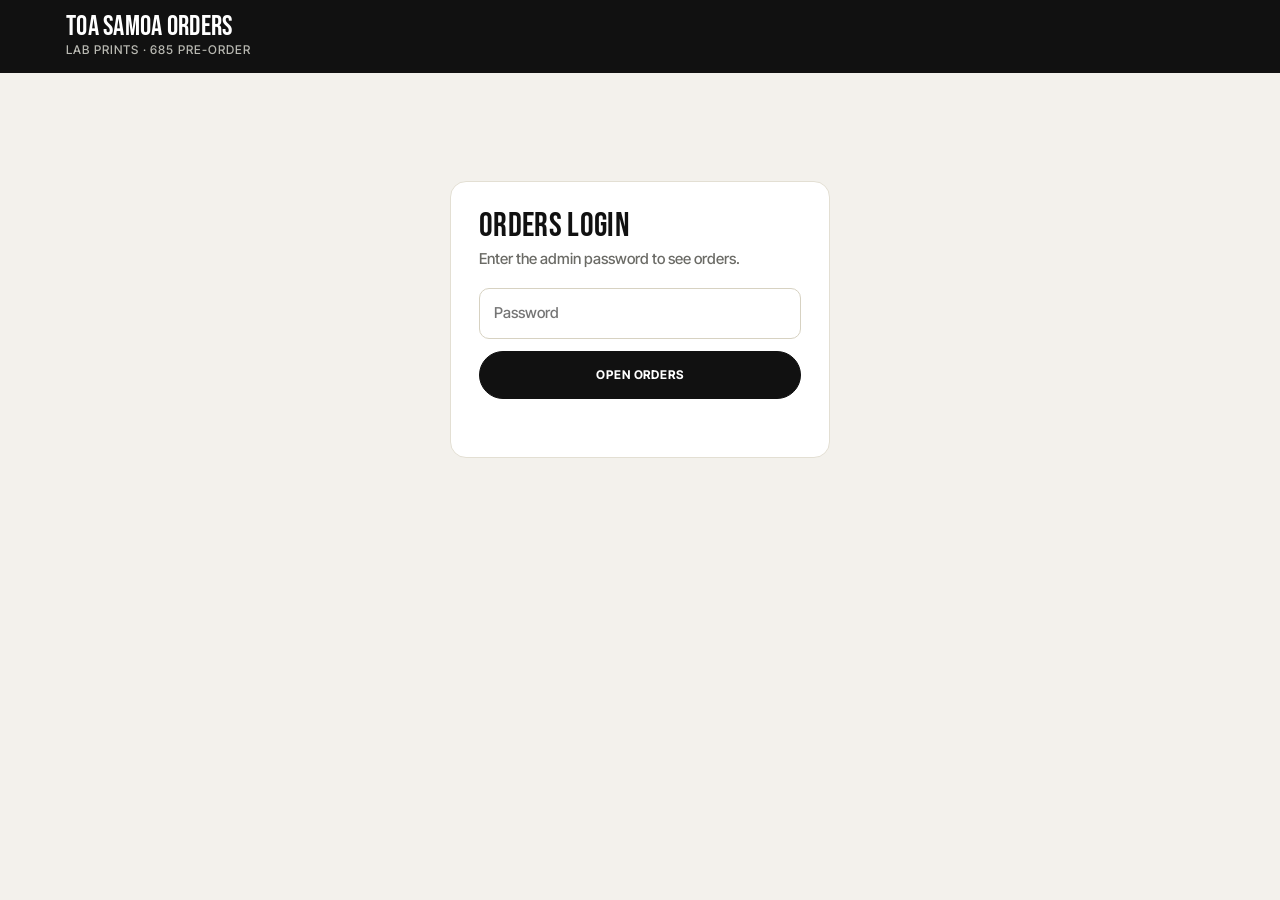
<file: toa-samoa/admin/index.html>
<!doctype html>
<html lang="en">
<head>
<meta charset="utf-8">
<meta name="viewport" content="width=device-width,initial-scale=1">
<meta name="robots" content="noindex,nofollow">
<title>Toa Samoa Orders</title>
<link rel="icon" href="../icon.png">
<link rel="preconnect" href="https://fonts.googleapis.com">
<link rel="preconnect" href="https://fonts.gstatic.com" crossorigin>
<link href="https://fonts.googleapis.com/css2?family=Bebas+Neue&family=Inter+Tight:wght@400;500;600;700&display=swap" rel="stylesheet">
<style>
:root{
  --bg:#FFFFFF; --bg-2:#F3F1EC; --bg-4:#ECE9E1;
  --ink:#111111; --ink-2:#2A2A28; --ink-3:#6B6B66; --ink-4:#9A9A93;
  --line:#E3DFD3; --line-2:#D7D2C2;
  --heat:#E2381A; --heat-text:#C42A0E;
  --ok:#1F7A45; --ok-bg:#E3F2E8; --warn-bg:#FDEBE6;
  --display:"Bebas Neue","Arial Narrow",sans-serif;
  --body:"Inter Tight","Helvetica Neue",Helvetica,Arial,sans-serif;
}
*,*::before,*::after{box-sizing:border-box}
body{margin:0;background:var(--bg-2);color:var(--ink);font-family:var(--body);font-weight:500;font-size:15px;line-height:1.5;-webkit-font-smoothing:antialiased}
h1,h2{font-family:var(--display);font-weight:400;letter-spacing:.01em;line-height:.95;margin:0;text-transform:uppercase}
button,input,select{font:inherit;color:inherit}
.wrap{max-width:1180px;margin:0 auto;padding:0 16px}
header{background:var(--ink);color:#fff}
header .wrap{display:flex;align-items:center;justify-content:space-between;gap:12px;padding-top:14px;padding-bottom:14px}
header h1{font-size:28px}
header .sub{font-size:12px;color:#B9B9B2;letter-spacing:.08em;text-transform:uppercase}
.btn{display:inline-flex;align-items:center;gap:8px;font-weight:700;font-size:12px;letter-spacing:.08em;text-transform:uppercase;border-radius:999px;padding:10px 16px;border:1.5px solid var(--ink);background:var(--ink);color:#fff;cursor:pointer;text-decoration:none;white-space:nowrap}
.btn.ghost{background:transparent;color:var(--ink)}
header .btn{border-color:#fff;background:transparent;color:#fff}
.btn:disabled{opacity:.5;cursor:default}

/* login */
.login{max-width:380px;margin:12vh auto;background:#fff;border:1px solid var(--line);border-radius:16px;padding:28px}
.login h2{font-size:34px;margin-bottom:6px}
.login p{color:var(--ink-3);margin:0 0 18px}
.login input{width:100%;padding:13px 14px;border:1.5px solid var(--line-2);border-radius:10px;margin-bottom:12px;background:#fff}
.login .btn{width:100%;justify-content:center;padding:14px}
.err{color:var(--heat-text);font-weight:600;font-size:14px;min-height:20px;margin-top:10px}

/* stats */
.stats{display:grid;grid-template-columns:repeat(auto-fit,minmax(150px,1fr));gap:10px;margin:18px 0}
.stat{background:#fff;border:1px solid var(--line);border-radius:12px;padding:14px 16px}
.stat b{display:block;font-family:var(--display);font-size:34px;font-weight:400;line-height:1}
.stat span{font-size:12px;color:var(--ink-3);letter-spacing:.06em;text-transform:uppercase;font-weight:600}

/* tabs + toolbar */
.tabs{display:flex;gap:6px;border-bottom:1.5px solid var(--line-2);margin-bottom:14px}
.tab{background:none;border:0;padding:10px 14px;font-weight:700;font-size:13px;letter-spacing:.06em;text-transform:uppercase;color:var(--ink-3);cursor:pointer;border-bottom:3px solid transparent;margin-bottom:-1.5px}
.tab[aria-selected=true]{color:var(--ink);border-bottom-color:var(--heat)}
.toolbar{display:flex;flex-wrap:wrap;gap:8px;align-items:center;margin-bottom:14px}
.toolbar input[type=search]{flex:1 1 220px;min-width:0;padding:10px 14px;border:1.5px solid var(--line-2);border-radius:999px;background:#fff}
.chips{display:flex;flex-wrap:wrap;gap:6px}
.chip{border:1.5px solid var(--line-2);background:#fff;border-radius:999px;padding:7px 12px;font-size:12px;font-weight:700;letter-spacing:.04em;cursor:pointer}
.chip[aria-pressed=true]{background:var(--ink);border-color:var(--ink);color:#fff}
.chip .n{opacity:.6;margin-left:4px}

/* orders */
.orders{display:grid;gap:10px;margin-bottom:40px}
.order{background:#fff;border:1px solid var(--line);border-radius:14px;padding:16px;display:grid;grid-template-columns:1.1fr 1.4fr auto;gap:18px;align-items:start}
.order.done{opacity:.62}
.badge.open{background:var(--ok-bg);color:var(--ok)}
.side .btn{justify-content:center}
.order .ref{font-family:var(--display);font-size:26px;line-height:1}
.order .date{font-size:12px;color:var(--ink-3)}
.order .who{margin-top:8px;font-weight:700}
.order a{color:var(--ink-2)}
.order .contact{font-size:14px;display:grid;gap:2px}
.order .del{margin-top:8px;font-size:13px}
.order .notes{margin-top:8px;font-size:13px;background:var(--bg-2);border-radius:8px;padding:8px 10px}
.items{list-style:none;margin:0;padding:0;display:grid;gap:6px}
.items li{display:flex;justify-content:space-between;gap:10px;font-size:14px;border-bottom:1px dashed var(--line);padding-bottom:6px}
.items .g{font-weight:700}
.items .meta{color:var(--ink-3)}
.total{margin-top:8px;font-weight:700;display:flex;justify-content:space-between}
.side{display:grid;gap:8px;justify-items:end;min-width:150px}
.side select{padding:9px 12px;border:1.5px solid var(--line-2);border-radius:10px;background:#fff;font-weight:700;width:100%}
.badge{display:inline-block;font-size:11px;font-weight:700;letter-spacing:.06em;text-transform:uppercase;border-radius:999px;padding:4px 9px;background:var(--bg-4);color:var(--ink-2)}
.badge.courier{background:var(--ink);color:#fff}
.badge.refund,.badge.test{background:var(--warn-bg);color:var(--heat-text)}
.badge.saved{background:var(--ok-bg);color:var(--ok)}
.empty{background:#fff;border:1px dashed var(--line-2);border-radius:14px;padding:30px;text-align:center;color:var(--ink-3)}

/* print list */
.plist{display:grid;gap:14px;margin-bottom:40px}
.pcard{background:#fff;border:1px solid var(--line);border-radius:14px;padding:16px;overflow-x:auto}
.pcard h2{font-size:24px;margin-bottom:10px}
table{border-collapse:collapse;width:100%;font-size:14px}
th,td{padding:8px 10px;text-align:center;border-bottom:1px solid var(--line)}
th:first-child,td:first-child{text-align:left;font-weight:700}
th{font-size:12px;letter-spacing:.06em;text-transform:uppercase;color:var(--ink-3)}
td.z{color:var(--ink-4)}
tr.sum td{font-weight:700;border-bottom:0}
.note{font-size:13px;color:var(--ink-3);margin:0 0 12px}

@media (max-width:760px){
  .order{grid-template-columns:1fr;gap:12px}
  .side{justify-items:stretch;grid-template-columns:1fr auto;align-items:center}
  header h1{font-size:22px}
}
[hidden]{display:none!important}
</style>
</head>
<body>

<header>
  <div class="wrap">
    <div><h1>Toa Samoa Orders</h1><div class="sub">LAB Prints · 685 pre-order</div></div>
    <div id="hdrBtns" hidden style="display:flex;gap:8px">
      <button class="btn" id="refresh">Refresh</button>
      <button class="btn" id="logout">Log out</button>
    </div>
  </div>
</header>

<form class="login" id="login">
  <h2>Orders login</h2>
  <p>Enter the admin password to see orders.</p>
  <input type="password" id="pw" placeholder="Password" autocomplete="current-password" required>
  <button class="btn" type="submit">Open orders</button>
  <div class="err" id="loginErr" role="alert"></div>
</form>

<main class="wrap" id="app" hidden>
  <div class="stats" id="stats"></div>

  <div class="tabs" role="tablist">
    <button class="tab" role="tab" aria-selected="true" data-tab="orders">Orders</button>
    <button class="tab" role="tab" aria-selected="false" data-tab="print">Print list</button>
    <button class="tab" role="tab" aria-selected="false" data-tab="abandoned">Not paid</button>
  </div>

  <section id="tab-orders">
    <div class="toolbar">
      <input type="search" id="q" placeholder="Search name, order no., phone, email…">
      <button class="btn ghost" id="csv">Download CSV</button>
    </div>
    <div class="toolbar">
      <div class="chips" id="statusChips"></div>
      <div class="chips" id="delChips"></div>
    </div>
    <div class="err" id="appErr" role="alert"></div>
    <div class="orders" id="orders"></div>
  </section>

  <section id="tab-print" hidden>
    <p class="note">Every tee to print, from paid orders. Refunded and test orders are left out.</p>
    <div class="plist" id="plist"></div>
  </section>

  <section id="tab-abandoned" hidden>
    <p class="note">People who filled in their details and pressed Pay, but never paid. <b>Email them</b> sends a LAB Prints email with their tees and a come-back discount (<b>$5 off under $70, 10% off $70+, 15% off $150+</b>), with a button that loads their order on the site. <b>Open</b> = Stripe link still works (24 hours), so you can send it to them. <b>Expired</b> = they need to order again on the site. Anyone who paid later with the same email or phone is marked <b>Bought later</b>.</p>
    <div class="toolbar"><div class="chips" id="abChips"></div><button class="btn ghost" id="abTest" style="margin-left:auto">Send test email to me</button></div>
    <div class="err" id="abErr" role="alert"></div>
    <div class="orders" id="abandoned"><div class="empty">Loading…</div></div>
  </section>
</main>

<script>
const STATUSES = [['new','New'],['printed','Printed'],['packed','Packed'],['sent','Sent (courier)'],['collected','Picked up']];
const SIZE_ORDER = ['2','4','6','8','10','12','14','XS','S','M','L','XL','2XL','3XL','4XL','5XL'];
const COLOUR_ORDER = ['Black','Royal Blue','Grey','Heather Grey','White'];
let KEY = '', ORDERS = [], fStatus = 'open', fDel = 'all', ABANDONED = null, fAb = 'chase';

const $ = id => document.getElementById(id);
const esc = s => String(s == null ? '' : s).replace(/[&<>"']/g, c => ({'&':'&amp;','<':'&lt;','>':'&gt;','"':'&quot;',"'":'&#39;'}[c]));
const money = n => '$' + Number(n || 0).toFixed(2);
const fmtDate = t => new Date(t * 1000).toLocaleString('en-NZ', { day:'numeric', month:'short', hour:'numeric', minute:'2-digit' });
const live = o => !o.refund && !o.test;   // counts toward print list and totals
const tees = o => o.items.reduce((n, i) => n + i.qty, 0);
const store = {
  get(){ try { return sessionStorage.getItem('lab-admin') || ''; } catch(e) { return ''; } },
  set(v){ try { v ? sessionStorage.setItem('lab-admin', v) : sessionStorage.removeItem('lab-admin'); } catch(e) {} },
};

async function api(method, body, qs) {
  const r = await fetch('/api/admin' + (qs || ''), { method, headers: { 'x-admin-key': KEY, 'Content-Type': 'application/json' },
    body: body ? JSON.stringify(body) : undefined });
  const j = await r.json().catch(() => ({}));
  if (!r.ok) { const e = new Error(j.error || 'Something went wrong.'); e.status = r.status; throw e; }
  return j;
}

async function load() {
  $('refresh').disabled = true; $('appErr').textContent = '';
  try {
    ORDERS = (await api('GET')).orders.sort((a, b) => b.created - a.created);
    render();
    if (ABANDONED) loadAbandoned();
  } catch (e) {
    if (e.status === 401) return logout('Wrong password.');
    $('appErr').textContent = e.message;
  } finally { $('refresh').disabled = false; }
}

function showApp(on) {
  $('login').hidden = on; $('app').hidden = !on; $('hdrBtns').hidden = !on;
}
function logout(msg) { ABANDONED = null; KEY = ''; store.set(''); showApp(false); $('loginErr').textContent = msg || ''; }

$('login').addEventListener('submit', async e => {
  e.preventDefault(); KEY = $('pw').value; $('loginErr').textContent = '';
  try { ORDERS = (await api('GET')).orders.sort((a, b) => b.created - a.created); store.set(KEY); showApp(true); render(); }
  catch (err) { KEY = ''; $('loginErr').textContent = err.message; }
});
$('logout').onclick = () => logout();
$('refresh').onclick = load;

// ---------- render ----------
function render() { renderStats(); renderChips(); renderOrders(); renderPrint(); }

function renderStats() {
  const ok = ORDERS.filter(live);
  const todo = ok.filter(o => o.status !== 'sent' && o.status !== 'collected');
  const cards = [
    [ok.length, 'Paid orders'],
    [ok.reduce((n, o) => n + tees(o), 0), 'Tees to print'],
    [money(ok.reduce((n, o) => n + o.total, 0)), 'Taken (NZD)'],
    [todo.length, 'Still to hand over'],
    [ok.filter(o => o.delivery === 'courier').length, 'Courier orders'],
  ];
  $('stats').innerHTML = cards.map(([b, s]) => `<div class="stat"><b>${esc(b)}</b><span>${esc(s)}</span></div>`).join('');
}

function renderChips() {
  const count = f => ORDERS.filter(f).length;
  const sOpts = [['open','To do', o => live(o) && o.status !== 'sent' && o.status !== 'collected'], ['all','All', () => true],
    ...STATUSES.map(([v, l]) => [v, l, o => o.status === v]), ['refund','Refunded/test', o => !live(o)]];
  $('statusChips').innerHTML = sOpts.map(([v, l, f]) =>
    `<button class="chip" data-s="${v}" aria-pressed="${fStatus === v}">${esc(l)}<span class="n">${count(f)}</span></button>`).join('');
  $('delChips').innerHTML = [['all','Any delivery'],['pickup','Pickup'],['courier','Courier']].map(([v, l]) =>
    `<button class="chip" data-d="${v}" aria-pressed="${fDel === v}">${l}</button>`).join('');
}
$('statusChips').onclick = e => { const b = e.target.closest('[data-s]'); if (b) { fStatus = b.dataset.s; renderChips(); renderOrders(); } };
$('delChips').onclick = e => { const b = e.target.closest('[data-d]'); if (b) { fDel = b.dataset.d; renderChips(); renderOrders(); } };
$('q').oninput = () => renderOrders();

function visible() {
  const q = $('q').value.trim().toLowerCase();
  return ORDERS.filter(o => {
    if (fStatus === 'open' && !(live(o) && o.status !== 'sent' && o.status !== 'collected')) return false;
    if (fStatus === 'refund' && live(o)) return false;
    if (!['open','all','refund'].includes(fStatus) && o.status !== fStatus) return false;
    if (fDel !== 'all' && o.delivery !== fDel) return false;
    if (q && ![o.ref, o.name, o.email, o.phone, o.address].join(' ').toLowerCase().includes(q)) return false;
    return true;
  });
}

function renderOrders() {
  const list = visible();
  if (!list.length) { $('orders').innerHTML = `<div class="empty">${ORDERS.length ? 'No orders match.' : 'No paid orders yet.'}</div>`; return; }
  $('orders').innerHTML = list.map(o => {
    const done = o.status === 'sent' || o.status === 'collected' || !live(o);
    const statusOpts = STATUSES.filter(([v]) => o.delivery === 'courier' ? v !== 'collected' : v !== 'sent')
      .map(([v, l]) => `<option value="${v}"${o.status === v ? ' selected' : ''}>${l}</option>`).join('');
    return `<article class="order${done ? ' done' : ''}">
      <div>
        <div class="ref">${esc(o.ref)}</div>
        <div class="date">${esc(fmtDate(o.created))}</div>
        <div class="who">${esc(o.name)}</div>
        <div class="contact">
          ${o.phone ? `<a href="tel:${esc(o.phone.replace(/\s/g, ''))}">${esc(o.phone)}</a>` : ''}
          ${o.email ? `<a href="mailto:${esc(o.email)}?subject=${encodeURIComponent('Your Toa Samoa order ' + o.ref)}">${esc(o.email)}</a>` : ''}
        </div>
        <div class="del">${o.delivery === 'courier' ? `<span class="badge courier">Courier</span> ${esc(o.address)}` : '<span class="badge">Pickup · Hastings</span>'}</div>
        ${o.notes ? `<div class="notes">${esc(o.notes)}</div>` : ''}
      </div>
      <div>
        <ul class="items">${o.items.map(i => `<li><span><span class="g">${i.qty} × ${esc(shortGarment(i.garment))}</span><br><span class="meta">${esc(i.colour)} · Size ${esc(i.size)}</span></span><span>${money(i.amount)}</span></li>`).join('')}</ul>
        <div class="total"><span>Total paid${o.shipping ? ` (incl. ${money(o.shipping)} courier)` : ''}</span><span>${money(o.total)}</span></div>
      </div>
      <div class="side">
        ${o.test ? '<span class="badge test">Test order</span>' : ''}
        ${o.refund ? `<span class="badge refund">${o.refund === 'full' ? 'Refunded' : 'Part refunded'}</span>` : ''}
        ${o.pi ? `<select data-pi="${esc(o.pi)}" aria-label="Status for ${esc(o.ref)}">${statusOpts}</select>` : ''}
        <span class="badge saved" data-saved="${esc(o.pi)}" hidden>Saved</span>
      </div>
    </article>`;
  }).join('');
}

$('orders').addEventListener('change', async e => {
  const sel = e.target.closest('select[data-pi]'); if (!sel) return;
  const o = ORDERS.find(x => x.pi === sel.dataset.pi), prev = o.status;
  sel.disabled = true;
  try {
    await api('POST', { pi: o.pi, status: sel.value });
    o.status = sel.value; renderStats(); renderChips();
    const tag = document.querySelector(`[data-saved="${o.pi}"]`);
    if (tag) { tag.hidden = false; setTimeout(() => { renderOrders(); }, 900); }
  } catch (err) { sel.value = prev; $('appErr').textContent = err.message; }
  finally { sel.disabled = false; }
});

const shortGarment = g => g.startsWith('Heavyweight') ? 'Heavyweight Box Fit' : g.startsWith('Standard') ? 'Standard Adult' : g.startsWith('Kids') ? 'Kids' : g;

function renderPrint() {
  const grid = {};   // garment -> colour -> size -> qty
  ORDERS.filter(live).forEach(o => o.items.forEach(i => {
    const g = shortGarment(i.garment);
    ((grid[g] = grid[g] || {})[i.colour] = grid[g][i.colour] || {})[i.size] = (grid[g][i.colour][i.size] || 0) + i.qty;
  }));
  const gs = Object.keys(grid);
  if (!gs.length) { $('plist').innerHTML = '<div class="empty">Nothing to print yet.</div>'; return; }
  const byOrder = (arr, ord) => arr.sort((a, b) => (ord.indexOf(a) + 1 || 99) - (ord.indexOf(b) + 1 || 99));
  $('plist').innerHTML = gs.map(g => {
    const colours = byOrder(Object.keys(grid[g]), COLOUR_ORDER);
    const sizes = byOrder([...new Set(colours.flatMap(c => Object.keys(grid[g][c])))], SIZE_ORDER);
    let total = 0;
    const rows = colours.map(c => {
      const sum = sizes.reduce((n, s) => n + (grid[g][c][s] || 0), 0); total += sum;
      return `<tr><td>${esc(c)}</td>${sizes.map(s => grid[g][c][s] ? `<td>${grid[g][c][s]}</td>` : '<td class="z">·</td>').join('')}<td><b>${sum}</b></td></tr>`;
    }).join('');
    const colSums = sizes.map(s => colours.reduce((n, c) => n + (grid[g][c][s] || 0), 0));
    return `<div class="pcard"><h2>${esc(g)} · ${total} tees</h2><table>
      <thead><tr><th>Colour</th>${sizes.map(s => `<th>${esc(s)}</th>`).join('')}<th>Total</th></tr></thead>
      <tbody>${rows}<tr class="sum"><td>All colours</td>${colSums.map(n => `<td>${n}</td>`).join('')}<td>${total}</td></tr></tbody></table></div>`;
  }).join('');
}

// ---------- tabs + csv ----------
document.querySelector('.tabs').onclick = e => {
  const t = e.target.closest('[data-tab]'); if (!t) return;
  document.querySelectorAll('.tab').forEach(b => b.setAttribute('aria-selected', b === t));
  ['orders', 'print', 'abandoned'].forEach(n => { $('tab-' + n).hidden = t.dataset.tab !== n; });
  if (t.dataset.tab === 'abandoned' && !ABANDONED) loadAbandoned();
};

// ---------- not paid (abandoned checkouts) ----------
const digits = p => String(p || '').replace(/\D/g, '').replace(/^64/, '0');
async function loadAbandoned() {
  $('abErr').textContent = '';
  try {
    ABANDONED = (await api('GET', null, '?view=abandoned')).abandoned.sort((a, b) => b.created - a.created);
    ABANDONED.forEach(a => {
      a.bought = ORDERS.some(o => live(o) && o.created >= a.created &&
        ((a.email && o.email.toLowerCase() === a.email.toLowerCase()) || (digits(a.phone) && digits(o.phone) === digits(a.phone))));
    });
    renderAbandoned();
  } catch (e) {
    if (e.status === 401) return logout('Wrong password.');
    $('abErr').textContent = e.message;
  }
}
async function sendFollowup(body, btn) {
  const label = btn.textContent; btn.disabled = true; btn.textContent = 'Sending…'; $('abErr').textContent = '';
  try {
    const r = await api('POST', { action: 'followup', ...body });
    btn.textContent = 'Sent to ' + r.to;
    return true;
  } catch (e) { $('abErr').textContent = e.message; btn.textContent = label; btn.disabled = false; return false; }
}
$('abTest').onclick = function(){
  const a = (ABANDONED || []).find(x => !x.bought) || null;   // preview with a real cart when there is one
  sendFollowup({ id: a ? a.id : '', test: true }, this).then(() => setTimeout(() => { this.disabled = false; this.textContent = 'Send test email to me'; }, 4000));
};
$('abandoned').addEventListener('click', async e => {
  const pv = e.target.closest('[data-preview]');
  if (pv) {
    const w = window.open('', '_blank'); pv.disabled = true;
    try { const r = await api('POST', { action: 'followup', id: pv.dataset.preview, preview: true }); w.document.write(r.html); w.document.close(); }
    catch (err) { w.close(); $('abErr').textContent = err.message; }
    finally { pv.disabled = false; }
    return;
  }
  const b = e.target.closest('[data-send]'); if (!b) return;
  const a = ABANDONED.find(x => x.id === b.dataset.send);
  if (!confirm(`Send the discount email to ${a.name || a.email} (${a.email})?`)) return;
  if (await sendFollowup({ id: a.id }, b)) { a.followed = new Date().toISOString(); setTimeout(renderAbandoned, 1500); }
});
$('abChips').onclick = e => { const b = e.target.closest('[data-a]'); if (b) { fAb = b.dataset.a; renderAbandoned(); } };

function renderAbandoned() {
  const chase = ABANDONED.filter(a => !a.bought);
  const opts = [['chase', 'To follow up', chase.length], ['bought', 'Bought later', ABANDONED.length - chase.length], ['all', 'All', ABANDONED.length]];
  $('abChips').innerHTML = opts.map(([v, l, n]) =>
    `<button class="chip" data-a="${v}" aria-pressed="${fAb === v}">${l}<span class="n">${n}</span></button>`).join('')
    + `<span class="chip" style="cursor:default">Lost value<span class="n">${money(chase.reduce((n, a) => n + a.total, 0))}</span></span>`;
  const list = fAb === 'chase' ? chase : fAb === 'bought' ? ABANDONED.filter(a => a.bought) : ABANDONED;
  if (!list.length) { $('abandoned').innerHTML = `<div class="empty">${ABANDONED.length ? 'Nothing here.' : 'No unpaid checkouts. Everyone who pressed Pay has paid.'}</div>`; return; }
  $('abandoned').innerHTML = list.map(a => `<article class="order${a.bought ? ' done' : ''}">
      <div>
        <div class="ref">${esc(a.ref)}</div>
        <div class="date">${esc(fmtDate(a.created))}</div>
        <div class="who">${esc(a.name || 'No name')}</div>
        <div class="contact">
          ${a.phone ? `<a href="tel:${esc(a.phone.replace(/\s/g, ''))}">${esc(a.phone)}</a>` : ''}
          ${a.email ? `<a href="mailto:${esc(a.email)}">${esc(a.email)}</a>` : ''}
        </div>
        <div class="del">${a.delivery === 'courier' ? '<span class="badge courier">Courier</span>' : '<span class="badge">Pickup · Hastings</span>'}</div>
      </div>
      <div>
        <ul class="items">${a.items.map(i => `<li><span><span class="g">${i.qty} × ${esc(shortGarment(i.garment))}</span><br><span class="meta">${esc(i.colour)} · Size ${esc(i.size)}</span></span><span>${money(i.amount)}</span></li>`).join('')}</ul>
        <div class="total"><span>Cart total</span><span>${money(a.total)}</span></div>
      </div>
      <div class="side">
        ${a.bought ? '<span class="badge saved">Bought later</span>' : a.state === 'open' ? '<span class="badge open">Open · link works</span>' : '<span class="badge">Expired</span>'}
        ${a.followed ? `<span class="badge saved">Emailed ${esc(new Date(a.followed).toLocaleDateString('en-NZ', { day: 'numeric', month: 'short' }))}</span>` : ''}
        ${!a.bought && a.email ? `<button class="btn${a.followed ? ' ghost' : ''}" data-send="${esc(a.id)}">${a.followed ? 'Email again' : 'Email them (discount)'}</button>` : ''}
        ${!a.bought ? `<button class="btn ghost" data-preview="${esc(a.id)}">Preview email</button>` : ''}
        ${!a.bought && a.phone ? `<a class="btn ghost" href="sms:${esc(a.phone.replace(/\s/g, ''))}">Text</a>` : ''}
      </div>
    </article>`).join('');
}

$('csv').onclick = () => {
  const cell = v => `"${String(v == null ? '' : v).replace(/"/g, '""')}"`;
  const rows = [['Order','Date','Name','Phone','Email','Delivery','Address','Garment','Colour','Size','Qty','Line total','Order total','Status','Refund','Notes']];
  ORDERS.forEach(o => o.items.forEach(i => rows.push([o.ref, new Date(o.created * 1000).toLocaleString('en-NZ'), o.name, o.phone, o.email,
    o.delivery, o.address, shortGarment(i.garment), i.colour, i.size, i.qty, i.amount.toFixed(2), o.total.toFixed(2),
    o.status, o.refund || (o.test ? 'test' : ''), o.notes])));
  const blob = new Blob([rows.map(r => r.map(cell).join(',')).join('\r\n')], { type: 'text/csv' });
  const a = document.createElement('a');
  a.href = URL.createObjectURL(blob); a.download = `toa-samoa-orders-${new Date().toISOString().slice(0, 10)}.csv`;
  a.click(); setTimeout(() => URL.revokeObjectURL(a.href), 1000);
};

// stay logged in for this browser tab
KEY = store.get();
if (KEY) { showApp(true); load(); }
</script>
</body>
</html>
</file>
